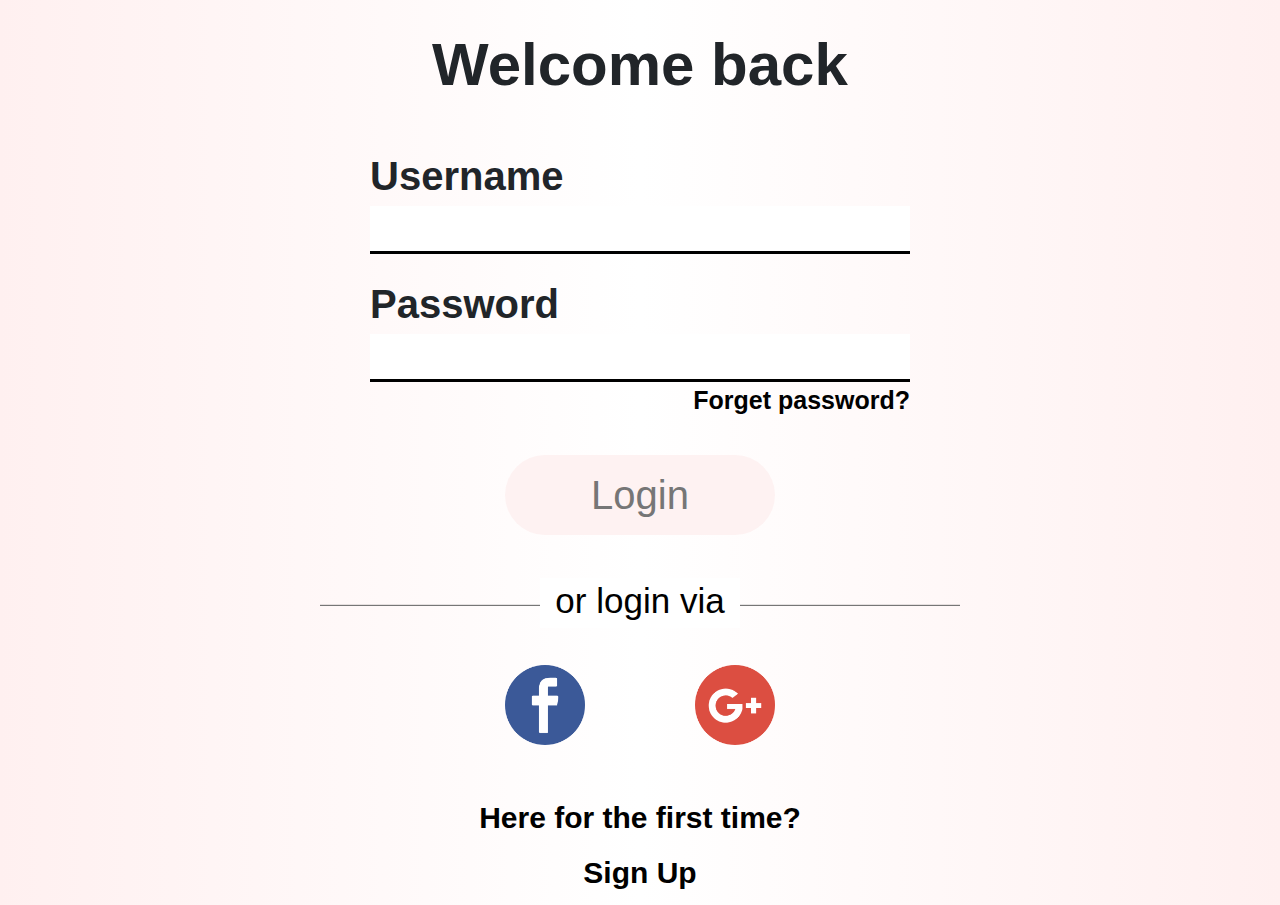
<file: login.html>
<!DOCTYPE html>
<html lang="en">

<head>
    <meta charset="UTF-8">
    <meta name="viewport" content="width=device-width, initial-scale=1.0">
    <title>login</title>
    <!-- css連結 -->
    <link href="css/login.css" rel="stylesheet">
    <link href="css/bootstrap.min.css" rel="stylesheet">
</head>

<body>
    <div class="welcome">
        <div class="container">
            <div class="row">
                <div class="col-12 text-center">
                    <p class="wel-p">Welcome back</p>
                </div>
            </div>

            <div class="row">
                <div class="col-3"></div>
                <div class="col-9 text-left">
                    <p class="username">Username</p>
                    <div>
                        <input class="input">
                    </div>
                </div>
            </div>

            <div class="row">
                <div class="col-3"></div>
                <div class="col-9 text-left">
                    <p class="password">Password</p>
                    <div>
                        <input class="input" type="password">
                    </div>
                </div>
            </div>

            <div class="row">
                <div class="col-2"></div>
                <div class="col-7 text-right">
                    <a href="#" class="forget">Forget password?</a>
                </div>
            </div>

            <div class="text-center"><input type="submit" value="Login"></button></div>

        </div>
    </div>

    <div class="via">
        <div class="container">
            <div class="row">
                <div class="col-12">
                    <p class="via-p text-center">or login via</p>
                    <div class="blank"></div>
                    <hr class="via-line">
                </div>
            </div>

            <div class="row">
                <div class="col-4 text-center"></div>
                <div class="col-2 text-center">
                    <a href="#"><img class="fb" src="img/fb2.png"></a>
                </div>

                <div class="col-2 text-center">
                    <a href="#"><img class="google" src="img/google.png"></a>
                </div>
                <div class="col-4 text-center"></div>
            </div>
        </div>
    </div>

    <div class="signup">
        <div class="container">
            <div class="row">
                <div class="col-12">
                    <p class="p text-center">Here for the first time?</p>
                </div>

                <div class="col-12">
                    <a href="#">
                        <p class="p text-center">Sign Up</p>
                    </a>
                </div>
            </div>
        </div>
    </div>

</body>

</html>
</file>
<file: css/login.css>
html{
	width: 100%;
	background-color: #ffffff;
}

* {
	box-sizing: border-box;
}
p,h1,h2,h3,h4,h4,h6,div,span {
	font-family:PingFangSC-Regular,sans-serif,Microsoft JhengHei;	
}

body{
    background: linear-gradient(to right, #fff0f0, #ffffff, #fff0f0);
}

@media (min-width: 320px){
    /*welcome*/
    .wel-p{
        font-size: 25px;
        font-weight: bold;
        padding: 20px 0;
    }

    .username{
        font-size: 20px;
        font-weight: bold;
        padding: 0;
        margin: 0;
    }

    .password{
        font-size: 20px;
        font-weight: bold;
        padding: 0;
        margin: 0;
        margin-top: 20px;
    }

    .input{
        width: 240px;
        font-size: 20px;
        outline: none;
        border: none;
        border-bottom: 3px solid #000000;
        padding: 0;
    }
    .forget{
        font-size: 15px;
        font-weight: bold;
        text-decoration: none;
        color: #000000;
    }

    .col-7{
        margin-left: 30px;
    }

    input[type=submit] {
        width: 150px;
        height: 60px;
        font-size: 30px;
        color: #767676;
        background-color: #fef2f2;
        border: none;
        border-radius: 75px;
        margin-top: 50px;
    }
      
    input[type=submit]:hover {
        background-color: #eee1e1;
        color: #444444;
    }

    /*via*/
    .via .col-12{
        height: 120px;
    }
      
    .via-p{
        position: relative;
        font-size: 22px;
        margin-top: 60px;
        color: #000000;
        z-index: 99;
    }

    .blank{
        position: relative;
        width: 150px;
        height: 30px;
        background-color: #ffffff;
        top: -45px;
        margin: auto;
        z-index: 1;
    }

    .via-line{
        position: relative;
        width: 320px;
        border-bottom: 1px solid #767676;
        top: -77px;
    }

    .via img{
        height: 60px;
    }

    /*sign up*/
    .signup{
        margin-top: 40px;
    }

    .p{
        font-size: 20px;
        font-weight: bold;
        color: #000000;
        text-decoration: none;
        margin-bottom: 10px;
    }
}

@media (min-width: 768px){
    /*welcome*/
    .wel-p{
        font-size: 30px;
        font-weight: bold;
        padding: 20px 0;
    }

    .username{
        font-size: 22px;
        font-weight: bold;
        padding: 0;
        margin: 0;
    }

    .password{
        font-size: 22px;
        font-weight: bold;
        padding: 0;
        margin: 0;
        margin-top: 20px;
    }

    .input{
        width: 380px;
        font-size: 20px;
        outline: none;
        border: none;
        border-bottom: 3px solid #000000;
        padding: 0;
    }

    .forget{
        font-size: 18px;
        font-weight: bold;
        text-decoration: none;
        color: #000000;
    }

    .col-7{
        margin-left: 50px;
    }

    input[type=submit] {
        width: 200px;
        height: 50px;
        font-size: 25px;
        color: #767676;
        background-color: #fef2f2;
        border: none;
        border-radius: 75px;
        margin-top: 50px;
    }
      
    input[type=submit]:hover {
        background-color: #eee1e1;
        color: #444444;
    }

    /*via*/
    .via .col-12{
        height: 120px;
    }
      
    .via-p{
        position: relative;
        font-size: 22px;
        margin-top: 60px;
        color: #000000;
        z-index: 99;
    }

    .blank{
        position: relative;
        width: 150px;
        height: 30px;
        background-color: #ffffff;
        top: -45px;
        margin: auto;
        z-index: 1;
    }

    .via-line{
        position: relative;
        width: 540px;
        border-bottom: 1px solid #767676;
        top: -77px;
    }

    .via img{
        height: 60px;
    }

    /*sign up*/
    .signup{
        margin-top: 40px;
    }

    .p{
        font-size: 20px;
        font-weight: bold;
        color: #000000;
        text-decoration: none;
        margin-bottom: 10px;
    }
}

@media (min-width: 1280px){
    /*welcome*/
    .wel-p{
        font-size: 60px;
        font-weight: bold;
        padding: 20px 0;
    }

    .username{
        font-size: 40px;
        font-weight: bold;
        padding: 0;
        margin: 0;
    }

    .password{
        font-size: 40px;
        font-weight: bold;
        padding: 0;
        margin: 0;
        margin-top: 20px;
    }

    .input{
        width: 540px;
        font-size: 30px;
        outline: none;
        border: none;
        border-bottom: 3px solid #000000;
        padding: 0;
    }

    .forget{
        font-size: 25px;
        font-weight: bold;
        text-decoration: none;
        color: #000000;
    }

    .col-7{
        margin: 0px;
    }

    input[type=submit] {
        width: 270px;
        height: 80px;
        font-size: 40px;
        color: #767676;
        background-color: #fef2f2;
        border: none;
        border-radius: 75px;
        margin-top: 35px;
    }
      
    input[type=submit]:hover {
        background-color: #eee1e1;
        color: #444444;
    }

    /*via*/
    .via .col-12{
        height: 130px;
    }
      
    .via-p{
        position: relative;
        font-size: 35px;
        margin-top: 40px;
        color: #000000;
        z-index: 99;
    }

    .blank{
        position: relative;
        width: 200px;
        height: 50px;
        background-color: #ffffff;
        top: -65px;
        margin: auto;
        z-index: 1;
    }

    .via-line{
        position: relative;
        width: 640px;
        border-bottom: 1px solid #767676;
        top: -105px;
    }

    .via img{
        height: 80px;
    }

    /*sign up*/
    .signup{
        margin-top: 50px;
    }

    .p{
        font-size: 30px;
        font-weight: bold;
        color: #000000;
        text-decoration: none;
        margin-bottom: 10px;
    }
}
</file>
